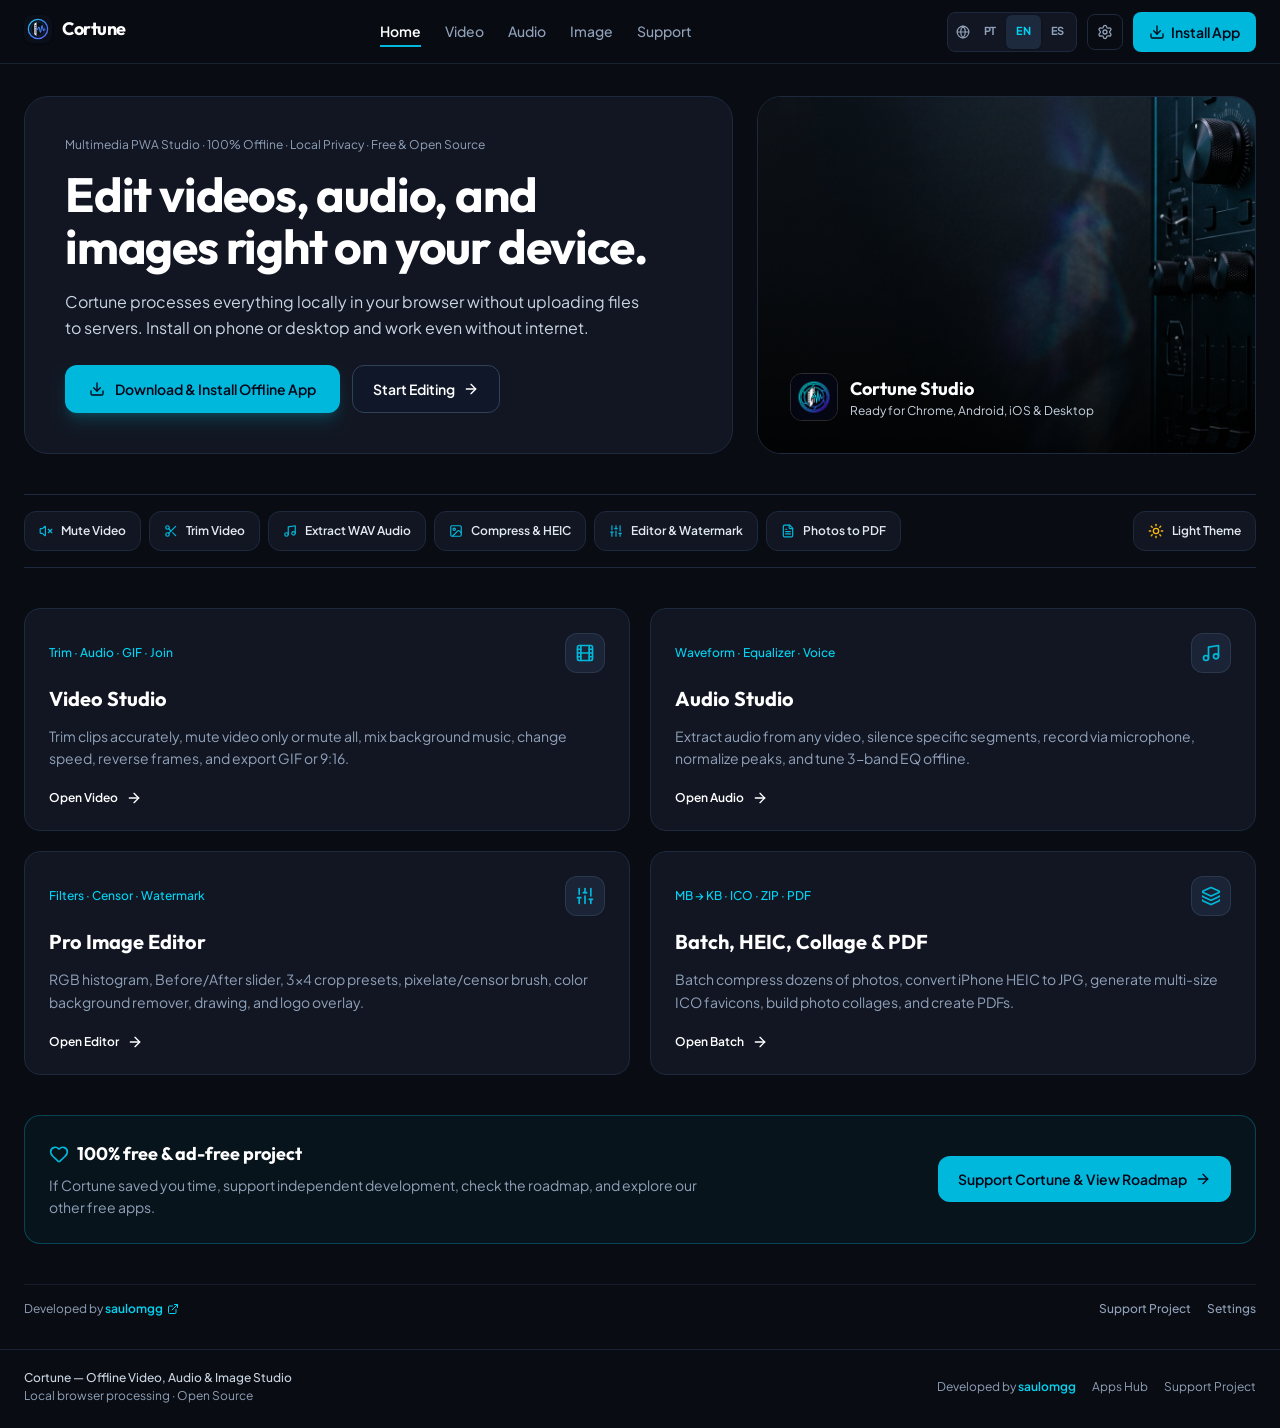
<file: index.html>
<!doctype html>
<html lang="pt-BR" class="dark">
  <head>
    <meta charset="UTF-8" />
    <meta name="viewport" content="width=device-width, initial-scale=1.0, viewport-fit=cover" />
    <title>Cortune — Estúdio Offline de Vídeo, Áudio e Imagem</title>
    <meta
      name="description"
      content="Estúdio PWA offline gratuito para editar vídeos, áudios e imagens com privacidade total diretamente no navegador."
    />
    <meta property="og:title" content="Cortune — Estúdio Offline de Vídeo, Áudio e Imagem" />
    <meta
      property="og:description"
      content="Edite vídeos, silencie ou mixe áudios, comprima fotos, converta HEIC, aplique marca d'água e crie PDFs 100% offline."
    />
    <meta property="og:type" content="website" />
    <meta name="twitter:card" content="summary_large_image" />
    <meta name="theme-color" content="#090C12" />
    <meta name="mobile-web-app-capable" content="yes" />
    <meta name="apple-mobile-web-app-capable" content="yes" />
    <meta name="apple-mobile-web-app-status-bar-style" content="black-translucent" />
    <meta name="apple-mobile-web-app-title" content="Cortune" />
    <link rel="apple-touch-icon" href="./apple-touch-icon.png" />
    <link rel="icon" type="image/svg+xml" href="./icon.svg" />
    <link rel="icon" type="image/png" sizes="192x192" href="./pwa-192x192.png" />
    <link rel="preconnect" href="https://fonts.googleapis.com" />
    <link rel="preconnect" href="https://fonts.gstatic.com" crossorigin />
    <link
      href="https://fonts.googleapis.com/css2?family=JetBrains+Mono:wght@400;500;600&family=Outfit:wght@500;600;700;800&family=Plus+Jakarta+Sans:wght@400;500;600;700&display=swap"
      rel="stylesheet"
    />
    <script type="module" crossorigin src="./assets/index-51OHbO3Y.js"></script>
    <link rel="modulepreload" crossorigin href="./assets/rolldown-runtime-Drvvfanw.js">
    <link rel="modulepreload" crossorigin href="./assets/vendor-ui-BxvujNET.js">
    <link rel="modulepreload" crossorigin href="./assets/vendor-media-DuGb1eeH.js">
    <link rel="modulepreload" crossorigin href="./assets/vendor-heic-DVMWW6ed.js">
    <link rel="stylesheet" crossorigin href="./assets/index-BzLm2ZAQ.css">
  <link rel="manifest" href="./manifest.webmanifest"></head>
  <body class="bg-slate-50 text-slate-900 dark:bg-[#090C12] dark:text-slate-100 antialiased selection:bg-cyan-500/30">
    <div id="root"></div>
  </body>
</html>
</file>
